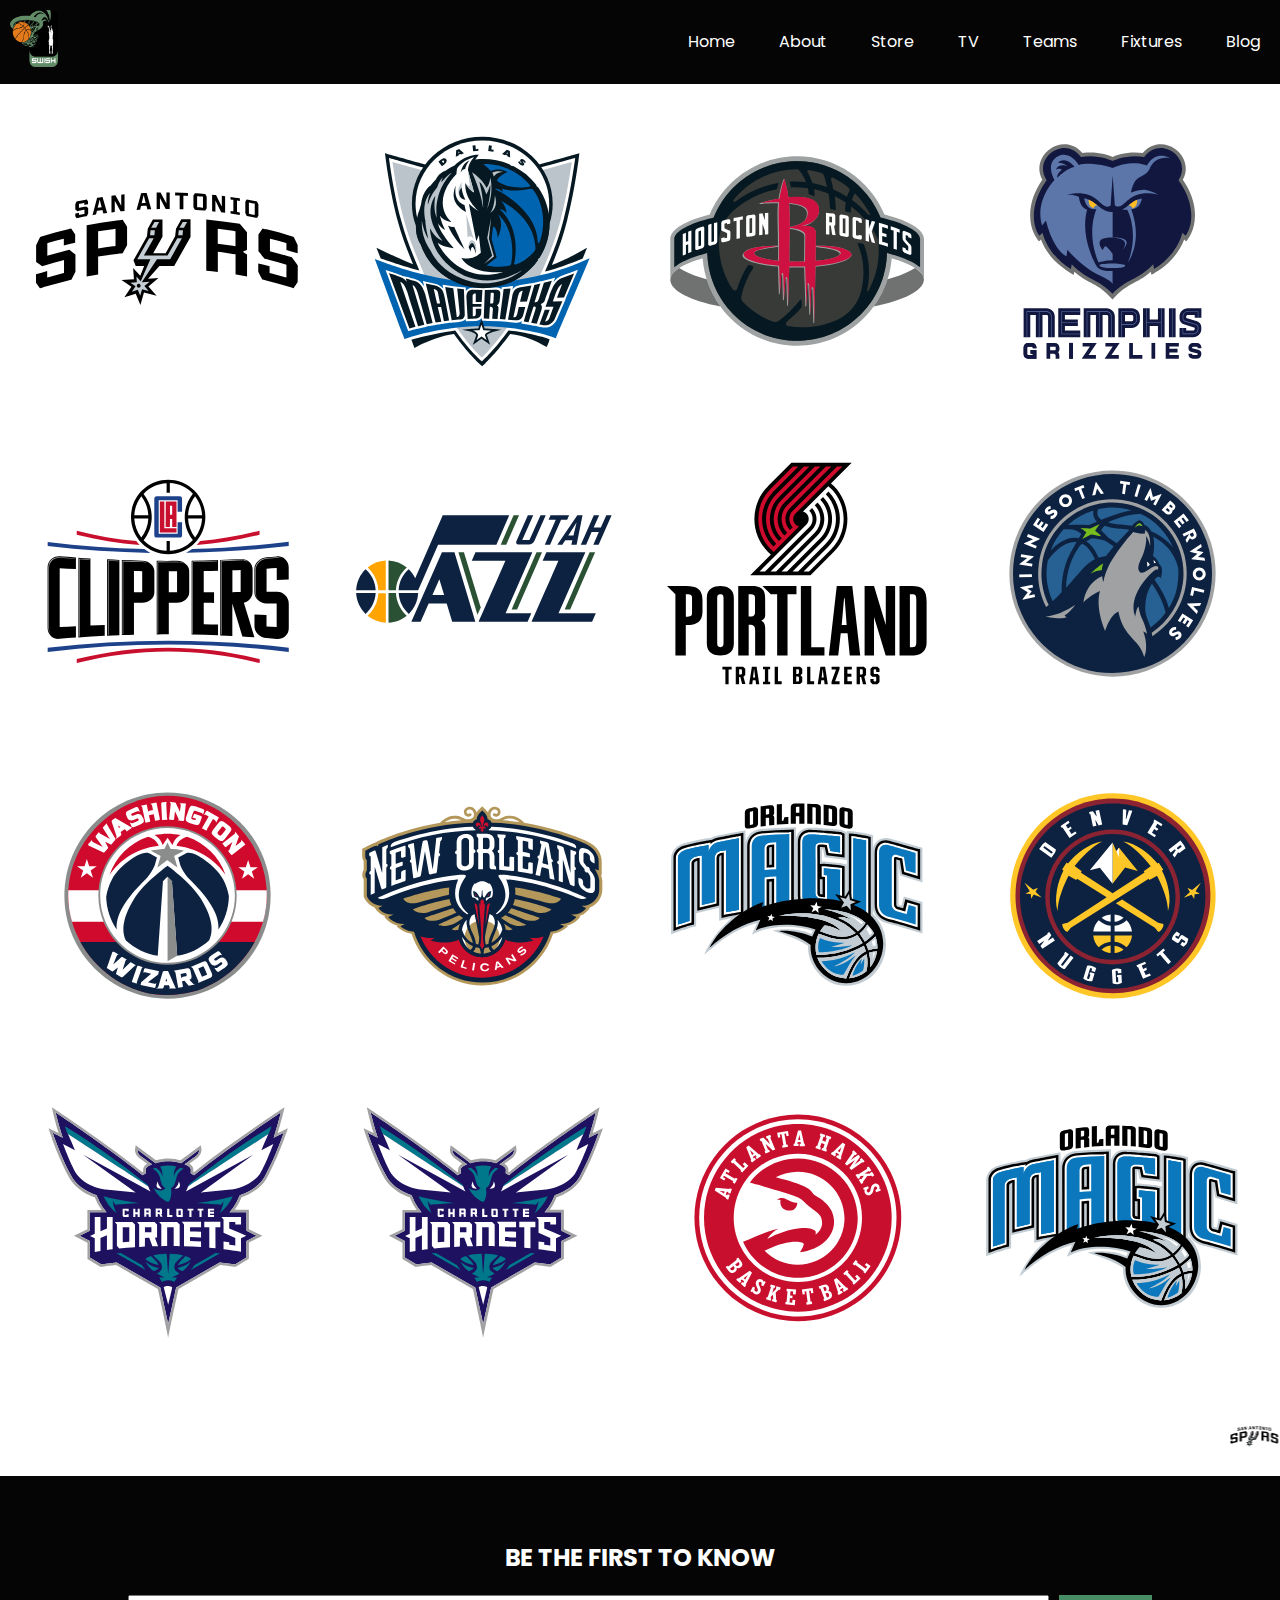
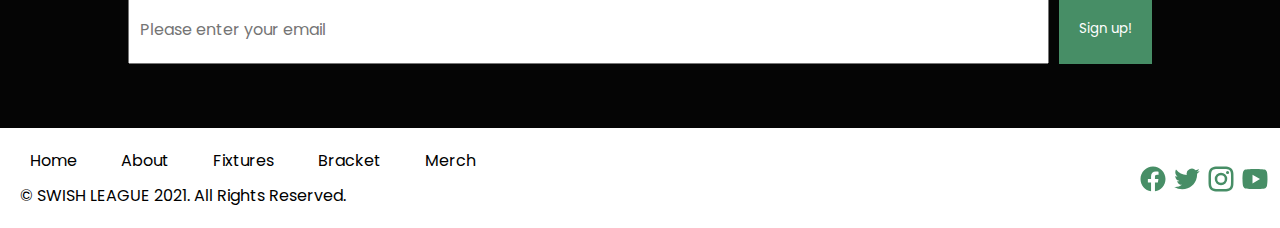
<file: teams/index.html>
<!DOCTYPE html>
<html lang="en">

<head>
  <meta charset="UTF-8">
  <meta http-equiv="X-UA-Compatible" content="IE=edge">
  <meta name="viewport" content="width=device-width, initial-scale=1.0">
  <!-- <link rel="stylesheet" href="../css/main.css"> -->
  <link rel="stylesheet" href="css/main.css">
  <title>Swish League Teams</title>
</head>

<body>
  <!-- Start of nav -->
  <nav>
    <!-- Brand Identity -->
    <div class="brand">
      <div class="logo">
        <a href="">
          <img src="../img/B5FA4883-small.png" alt="">
        </a>
      </div>
      <div class="burger">
        <button>
          <svg xmlns="http://www.w3.org/2000/svg" height="24" width="24" viewBox="0 0 24 24">
            <g>
                <path d="M18 18v2H6v-2h12zm3-7v2H3v-2h18zm-3-7v2H6V4h12z"/>
            </g>
        </svg>        
        </button>
      </div>
      <!-- End of burger -->
    </div>
    <!-- Brand Identity -->

    <!-- Menu option -->
    <div class="options">
      <a href="../index.html">Home</a>
      <a href="">About</a>
      <a href="../store/index.html">Store</a>
      <a href="../tv/index.html">TV</a>
      <a href="index.html">Teams</a>
      <a href="">Fixtures</a>
      <a href="../blog/index.html">Blog</a>
    </div>
    <!-- Menu Options -->
  </nav>
  <!-- End of nav -->

  <!-- Main -->
  <main>

    <a href="" class="team">
      <div class="img">
        <img src="img/0.svg" alt="">
      </div>
      <div class="team-name"></div>
    </a>


    <a href="" class="team">
      <div class="img">
        <img src="img/1.svg" alt="">
      </div>
      <div class="team-name"></div>
    </a>

    <a href="" class="team">
      <div class="img">
        <img src="img/2.svg" alt="">
      </div>
      <div class="team-name"></div>
    </a>

    <a href="" class="team">
      <div class="img">
        <img src="img/3.svg" alt="">
      </div>
      <div class="team-name"></div>
    </a>

    <a href="" class="team">
      <div class="img">
        <img src="img/4.svg" alt="">
      </div>
      <div class="team-name"></div>
    </a>

    <a href="" class="team">
      <div class="img">
        <img src="img/5.svg" alt="">
      </div>
      <div class="team-name"></div>
    </a>

    <a href="" class="team">
      <div class="img">
        <img src="img/6.svg" alt="">
      </div>
      <div class="team-name"></div>
    </a>

    <a href="" class="team">
      <div class="img">
        <img src="img/7.svg" alt="">
      </div>
      <div class="team-name"></div>
    </a>

    <a href="" class="team">
      <div class="img">
        <img src="img/8.svg" alt="">
      </div>
      <div class="team-name"></div>
    </a>

    <a href="" class="team">
      <div class="img">
        <img src="img/9.svg" alt="">
      </div>
      <div class="team-name"></div>
    </a>

    <a href="" class="team">
      <div class="img">
        <img src="img/10.svg" alt="">
      </div>
      <div class="team-name"></div>
    </a>

    <a href="" class="team">
      <div class="img">
        <img src="img/11.svg" alt="">
      </div>
      <div class="team-name"></div>
    </a>

    <a href="" class="team">
      <div class="img">
        <img src="img/12.svg" alt="">
      </div>
      <div class="team-name"></div>
    </a>

    <a href="" class="team">
      <div class="img">
        <img src="img/12.svg" alt="">
      </div>
      <div class="team-name"></div>
    </a>

    <a href="" class="team">
      <div class="img">
        <img src="img/13.svg" alt="">
      </div>
      <div class="team-name"></div>
    </a>

    <a href="" class="team">
      <div class="img">
        <img src="img/10.svg" alt="">
      </div>
      <div class="team-name"></div>
    </a>




  </main>
  <!-- Main -->


  <!-- Footer -->
  <footer>
    <!-- Marquee -->
    <marquee behavior="scroll" loop="20" width="100%" rection="left ">
      <img src="img/0.svg " alt=" ">
      <img src="img/1.svg " alt=" ">
      <img src="img/2.svg " alt=" ">
      <img src="img/3.svg " alt=" ">
      <img src="img/4.svg " alt=" ">
      <img src="img/5.svg " alt=" ">
      <img src="img/6.svg " alt=" ">
      <img src="img/7.svg " alt=" ">
      <img src="img/8.svg " alt=" ">
      <img src="img/9.svg " alt=" ">
      <img src="img/10.svg " alt=" ">
      <img src="img/11.svg " alt=" ">
      <img src="img/12.svg " alt=" ">
      <img src="img/13.svg " alt=" ">
      <img src="img/14.svg " alt=" ">
      <img src="img/15.svg " alt=" ">
      <img src="img/16.svg " alt=" ">
      <img src="img/17.svg " alt=" ">
      <img src="img/18.svg " alt=" ">
      <img src="img/19.svg " alt=" ">
      <img src="img/20.svg " alt=" ">
      <img src="img/21.svg " alt=" ">
      <img src="img/22.svg " alt=" ">
      <img src="img/23.svg " alt=" ">
      <img src="img/24.svg " alt=" ">
      <img src="img/25.svg " alt=" ">
      <img src="img/26.svg " alt=" ">
    </marquee>
    <!-- Marquee -->
    <form action=" ">
      <h2>Be the first to know</h2>
      <div class="inputs ">
        <input type="email " placeholder="Please enter your email ">
        <button>Sign up!</button>
      </div>

    </form>
    <div class="btm-nav ">
      <div class="links ">
        <a href=" ">Home</a>
        <a href=" ">About</a>
        <a href=" ">Fixtures</a>
        <a href=" ">Bracket</a>
        <a href=" ">Merch</a>
        <div class="copyright ">
          © SWISH LEAGUE 2021. All Rights Reserved.
        </div>
      </div>
      <!-- Bottom Navvigation -->

      <!-- links -->
      <div class="social-handles ">

        <a href="# ">
          <svg xmlns="http://www.w3.org/2000/svg " viewBox="0 0 24 24 " width=30 height=30>
          <path d="M12 2C6.477 2 2 6.477 2 12c0 4.991 3.657 9.128 8.438 9.879V14.89h-2.54V12h2.54V9.797c0-2.506 1.492-3.89 3.777-3.89 1.094 0 2.238.195 2.238.195v2.46h-1.26c-1.243 0-1.63.771-1.63 1.562V12h2.773l-.443 2.89h-2.33v6.989C18.343 21.129
    22 16.99 22 12c0-5.523-4.477-10-10-10z "/>
      </svg>
        </a>
        <!--Facebook Link-->

        <a href="# ">
          <svg xmlns="http://www.w3.org/2000/svg " viewBox="0 0 24 24 " width=30 height=30>
          <path d="M22.162 5.656a8.384 8.384 0 0 1-2.402.658A4.196 4.196 0 0 0 21.6 4c-.82.488-1.719.83-2.656 1.015a4.182 4.182 0 0 0-7.126 3.814 11.874 11.874 0 0 1-8.62-4.37 4.168 4.168 0 0 0-.566 2.103c0 1.45.738 2.731 1.86 3.481a4.168 4.168 0
    0 1-1.894-.523v.052a4.185 4.185 0 0 0 3.355 4.101 4.21 4.21 0 0 1-1.89.072A4.185 4.185 0 0 0 7.97 16.65a8.394 8.394 0 0 1-6.191 1.732 11.83 11.83 0 0 0 6.41 1.88c7.693 0 11.9-6.373 11.9-11.9 0-.18-.005-.362-.013-.54a8.496 8.496 0 0 0 2.087-2.165z "/>
      </svg>
        </a>
        <!--Twitter Link-->

        <a href="# ">
          <svg xmlns="http://www.w3.org/2000/svg " viewBox="0 0 24 24 " width=30 height=30>
          <path fill-rule="nonzero " d="M12 9a3 3 0 1 0 0 6 3 3 0 0 0 0-6zm0-2a5 5 0 1 1 0 10 5 5 0 0 1 0-10zm6.5-.25a1.25 1.25 0 0 1-2.5 0 1.25 1.25 0 0 1 2.5 0zM12 4c-2.474 0-2.878.007-4.029.058-.784.037-1.31.142-1.798.332-.434.168-.747.369-1.08.703a2.89
    2.89 0 0 0-.704 1.08c-.19.49-.295 1.015-.331 1.798C4.006 9.075 4 9.461 4 12c0 2.474.007 2.878.058 4.029.037.783.142 1.31.331 1.797.17.435.37.748.702 1.08.337.336.65.537 1.08.703.494.191 1.02.297 1.8.333C9.075 19.994 9.461 20 12 20c2.474 0 2.878-.007
    4.029-.058.782-.037 1.309-.142 1.797-.331.433-.169.748-.37 1.08-.702.337-.337.538-.65.704-1.08.19-.493.296-1.02.332-1.8.052-1.104.058-1.49.058-4.029 0-2.474-.007-2.878-.058-4.029-.037-.782-.142-1.31-.332-1.798a2.911 2.911 0 0 0-.703-1.08 2.884 2.884
    0 0 0-1.08-.704c-.49-.19-1.016-.295-1.798-.331C14.925 4.006 14.539 4 12 4zm0-2c2.717 0 3.056.01 4.122.06 1.065.05 1.79.217 2.428.465.66.254 1.216.598 1.772 1.153a4.908 4.908 0 0 1 1.153 1.772c.247.637.415 1.363.465 2.428.047 1.066.06 1.405.06 4.122
    0 2.717-.01 3.056-.06 4.122-.05 1.065-.218 1.79-.465 2.428a4.883 4.883 0 0 1-1.153 1.772 4.915 4.915 0 0 1-1.772 1.153c-.637.247-1.363.415-2.428.465-1.066.047-1.405.06-4.122.06-2.717 0-3.056-.01-4.122-.06-1.065-.05-1.79-.218-2.428-.465a4.89 4.89 0
    0 1-1.772-1.153 4.904 4.904 0 0 1-1.153-1.772c-.248-.637-.415-1.363-.465-2.428C2.013 15.056 2 14.717 2 12c0-2.717.01-3.056.06-4.122.05-1.066.217-1.79.465-2.428a4.88 4.88 0 0 1 1.153-1.772A4.897 4.897 0 0 1 5.45 2.525c.638-.248 1.362-.415 2.428-.465C8.944
    2.013 9.283 2 12 2z "/>
      </svg>
        </a>
        <!--Instagram Link-->

        <a href="# ">
          <svg xmlns="http://www.w3.org/2000/svg " viewBox="0 0 24 24 " width=30 height=30>
          <path d="M21.543 6.498C22 8.28 22 12 22 12s0 3.72-.457 5.502c-.254.985-.997 1.76-1.938 2.022C17.896 20 12 20 12 20s-5.893 0-7.605-.476c-.945-.266-1.687-1.04-1.938-2.022C2 15.72 2 12 2 12s0-3.72.457-5.502c.254-.985.997-1.76 1.938-2.022C6.107
    4 12 4 12 4s5.896 0 7.605.476c.945.266 1.687 1.04 1.938 2.022zM10 15.5l6-3.5-6-3.5v7z "/>
      </svg>
        </a>
        <!--Youtube Link-->

      </div>
      <!-- Social handles -->
    </div>
  </footer>
  <!-- Footer -->


  <script src="../js/jquery-3.6.0.js"></script>
  <script>
    document.querySelector(".burger button").addEventListener("click", () => {
      $("nav .options").slideToggle(1000);
    })
  </script>
</body>

</html>
</file>
<file: css/main.css>
@import url("https://fonts.googleapis.com/css2?family=Poppins:ital,wght@0,100;0,200;0,300;1,100;1,200;1,300&display=swap");
@import url("https://fonts.googleapis.com/css2?family=Montserrat:ital,wght@0,100;0,200;0,300;0,400;0,500;0,600;0,700;0,800;0,900;1,100;1,200;1,300;1,400;1,500;1,600;1,700;1,800;1,900&display=swap");
@import url("https://fonts.googleapis.com/css2?family=Jost:ital,wght@0,100;0,200;0,300;0,400;0,500;0,600;0,700;0,800;1,100;1,200;1,300;1,400;1,500;1,600;1,700;1,800&display=swap");
* {
  margin: 0;
  padding: 0;
  font-family: Poppins, Montserrat, Jost;
  outline: none;
  box-sizing: border-box;
}

a {
  text-decoration: none;
}

nav {
  position: sticky;
  width: 100%;
  top: 0;
  z-index: 1000;
  left: 0;
  background-color: #050505;
  color: white;
  display: flex;
  padding: 10px 0;
  align-items: center;
  align-content: center;
  flex-direction: row;
}
@media screen and (max-width: 735px) {
  nav {
    display: block;
  }
}
@media screen and (max-width: 735px) {
  nav .brand {
    display: flex;
  }
}
nav .brand .logo a img {
  width: 3em;
  margin-left: 10px;
}
nav .brand .burger {
  display: none;
  padding: 10px;
}
@media screen and (max-width: 735px) {
  nav .brand .burger {
    display: inherit;
    margin-left: auto;
    margin-right: 20px;
  }
}
nav .brand .burger button {
  background-color: #050505;
  border: none;
  cursor: pointer;
}
nav .brand .burger button svg path {
  fill: white;
}
nav .options {
  background-color: #050505;
  margin-left: auto;
}
@media screen and (max-width: 735px) {
  nav .options {
    margin-left: 0;
    display: none;
  }
}
nav .options a {
  color: white;
  padding: 20px;
  transition-property: all;
  transition-duration: 0.3s;
}
nav .options a:hover {
  color: black;
  background-color: white;
}
@media screen and (max-width: 735px) {
  nav .options a {
    display: block;
  }
}

section.hero {
  background: url("../img/basketball-25927905.png");
  background-size: cover;
  padding: 10% 20px;
}
section.hero .container {
  text-align: center;
}
section.hero .container .contents .d1 {
  font-size: 5em;
  color: #ff7904;
  text-transform: uppercase;
  font-weight: 800;
}
@media screen and (max-width: 735px) {
  section.hero .container .contents .d1 {
    font-size: 4em;
  }
}
section.hero .container .contents p {
  font-size: 3em;
  font-weight: 600;
}
@media screen and (max-width: 735px) {
  section.hero .container .contents p {
    font-size: 2em;
    color: #0a0a0a;
  }
}
section.hero .container .contents .button-row {
  margin-top: 20px;
  margin-bottom: 20px;
}
@media screen and (max-width: 735px) {
  section.hero .container .contents .button-row {
    display: flex;
    flex-direction: column;
    align-content: center;
    padding: 10px;
  }
}
section.hero .container .contents .button-row button {
  background-color: #478e66;
  border: none;
  padding: 20px 60px;
  color: white;
  font-size: 1em;
}
@media screen and (max-width: 735px) {
  section.hero .container .contents .button-row button {
    margin-top: 30px;
  }
}
section.hero .container .contents .button-row button:hover {
  background-color: #3c7c58;
}

footer {
  margin-top: 20px;
}
footer marquee img {
  width: 50px;
}
footer form {
  padding: 5% 10%;
  background-color: #050505;
}
@media screen and (max-width: 400px) {
  footer form {
    padding: 20px;
  }
}
footer form h2 {
  text-transform: uppercase;
  text-align: center;
  font-weight: 700;
  color: white;
  margin-bottom: 20px;
}
footer form .inputs {
  display: flex;
  justify-content: center;
}
@media screen and (max-width: 400px) {
  footer form .inputs {
    display: block;
  }
}
footer form .inputs input {
  flex-grow: 1;
  padding: 20px 10px;
  font-size: 1em;
}
@media screen and (max-width: 400px) {
  footer form .inputs input {
    width: 100%;
    display: block;
    margin-bottom: 10px;
  }
}
footer form .inputs button {
  padding: 0 20px;
  margin-left: 10px;
  background-color: #478e66;
  color: white;
  border: none;
}
@media screen and (max-width: 400px) {
  footer form .inputs button {
    display: block;
    width: 100%;
    margin: 0;
    padding: 20px 10px;
  }
}
footer .btm-nav {
  display: flex;
  margin-top: 10px;
  flex-direction: row;
  align-items: center;
}
@media screen and (max-width: 800px) {
  footer .btm-nav {
    display: block;
  }
}
footer .btm-nav .links {
  padding: 10px;
  margin-right: auto;
}
footer .btm-nav .links .copyright {
  padding: 10px;
}
footer .btm-nav .links a {
  color: black;
  padding: 20px;
}
@media screen and (max-width: 800px) {
  footer .btm-nav .links a {
    display: block;
  }
}
footer .btm-nav .links a:hover {
  text-decoration: underline;
  color: #ff7904;
}
footer .btm-nav .social-handles {
  margin-right: 10px;
}
@media screen and (max-width: 800px) {
  footer .btm-nav .social-handles {
    padding: 20px;
  }
}
footer .btm-nav .social-handles a svg path {
  fill: #478e66;
}

/*# sourceMappingURL=main.css.map */
</file>
<file: teams/css/main.css>
@import url("https://fonts.googleapis.com/css2?family=Poppins:ital,wght@0,100;0,200;0,300;1,100;1,200;1,300&display=swap");
@import url("https://fonts.googleapis.com/css2?family=Montserrat:ital,wght@0,100;0,200;0,300;0,400;0,500;0,600;0,700;0,800;0,900;1,100;1,200;1,300;1,400;1,500;1,600;1,700;1,800;1,900&display=swap");
@import url("https://fonts.googleapis.com/css2?family=Jost:ital,wght@0,100;0,200;0,300;0,400;0,500;0,600;0,700;0,800;1,100;1,200;1,300;1,400;1,500;1,600;1,700;1,800&display=swap");
* {
  margin: 0;
  padding: 0;
  font-family: Poppins, Montserrat, Jost;
  outline: none;
  box-sizing: border-box;
  transition-property: all;
}

a {
  text-decoration: none;
}

nav {
  position: sticky;
  width: 100%;
  top: 0;
  z-index: 1000;
  left: 0;
  background-color: #050505;
  color: white;
  display: flex;
  padding: 10px 0;
  align-items: center;
  align-content: center;
  flex-direction: row;
}
@media screen and (max-width: 735px) {
  nav {
    display: block;
  }
}
@media screen and (max-width: 735px) {
  nav .brand {
    display: flex;
  }
}
nav .brand .logo a img {
  width: 3em;
  margin-left: 10px;
}
nav .brand .burger {
  display: none;
  padding: 10px;
}
@media screen and (max-width: 735px) {
  nav .brand .burger {
    display: inherit;
    margin-left: auto;
    margin-right: 20px;
  }
}
nav .brand .burger button {
  background-color: #050505;
  border: none;
  cursor: pointer;
}
nav .brand .burger button svg path {
  fill: white;
}
nav .options {
  background-color: #050505;
  margin-left: auto;
}
@media screen and (max-width: 735px) {
  nav .options {
    margin-left: 0;
    display: none;
  }
}
nav .options a {
  color: white;
  padding: 20px;
  transition-property: all;
  transition-duration: 0.3s;
}
nav .options a:hover {
  color: black;
  background-color: white;
}
@media screen and (max-width: 735px) {
  nav .options a {
    display: block;
  }
}

section.hero {
  background: url("../img/basketball-25927905.png");
  background-size: cover;
  padding: 10% 20px;
}
section.hero .container {
  text-align: center;
}
section.hero .container .contents .d1 {
  font-size: 5em;
  color: #ff7904;
  text-transform: uppercase;
  font-weight: 800;
}
@media screen and (max-width: 735px) {
  section.hero .container .contents .d1 {
    font-size: 4em;
  }
}
section.hero .container .contents p {
  font-size: 3em;
  font-weight: 600;
}
@media screen and (max-width: 735px) {
  section.hero .container .contents p {
    font-size: 2em;
    color: #0a0a0a;
  }
}
section.hero .container .contents .button-row {
  margin-top: 20px;
  margin-bottom: 20px;
}
@media screen and (max-width: 735px) {
  section.hero .container .contents .button-row {
    display: flex;
    flex-direction: column;
    align-content: center;
    padding: 10px;
  }
}
section.hero .container .contents .button-row button {
  background-color: #478e66;
  border: none;
  padding: 20px 60px;
  color: white;
  font-size: 1em;
}
@media screen and (max-width: 735px) {
  section.hero .container .contents .button-row button {
    margin-top: 30px;
  }
}
section.hero .container .contents .button-row button:hover {
  background-color: #3c7c58;
}

footer {
  margin-top: 20px;
}
footer marquee img {
  width: 50px;
}
footer form {
  padding: 5% 10%;
  background-color: #050505;
}
@media screen and (max-width: 400px) {
  footer form {
    padding: 20px;
  }
}
footer form h2 {
  text-transform: uppercase;
  text-align: center;
  font-weight: 700;
  color: white;
  margin-bottom: 20px;
}
footer form .inputs {
  display: flex;
  justify-content: center;
}
@media screen and (max-width: 400px) {
  footer form .inputs {
    display: block;
  }
}
footer form .inputs input {
  flex-grow: 1;
  padding: 20px 10px;
  font-size: 1em;
}
@media screen and (max-width: 400px) {
  footer form .inputs input {
    width: 100%;
    display: block;
    margin-bottom: 10px;
  }
}
footer form .inputs button {
  padding: 0 20px;
  margin-left: 10px;
  background-color: #478e66;
  color: white;
  border: none;
}
@media screen and (max-width: 400px) {
  footer form .inputs button {
    display: block;
    width: 100%;
    margin: 0;
    padding: 20px 10px;
  }
}
footer .btm-nav {
  display: flex;
  margin-top: 10px;
  flex-direction: row;
  align-items: center;
}
@media screen and (max-width: 800px) {
  footer .btm-nav {
    display: block;
  }
}
footer .btm-nav .links {
  padding: 10px;
  margin-right: auto;
}
footer .btm-nav .links .copyright {
  padding: 10px;
}
footer .btm-nav .links a {
  color: black;
  padding: 20px;
}
@media screen and (max-width: 800px) {
  footer .btm-nav .links a {
    display: block;
  }
}
footer .btm-nav .links a:hover {
  text-decoration: underline;
  color: #ff7904;
}
footer .btm-nav .social-handles {
  margin-right: 10px;
}
@media screen and (max-width: 800px) {
  footer .btm-nav .social-handles {
    padding: 20px;
  }
}
footer .btm-nav .social-handles a:hover svg path {
  fill: #ff7904;
}
footer .btm-nav .social-handles a svg path {
  fill: #478e66;
}

section.latest-news {
  padding: 20px;
}
section.latest-news h2 {
  text-transform: uppercase;
  font-size: 3.5em;
}
section.latest-news .news .top-news {
  grid-gap: 50px;
  display: grid;
  grid-template-columns: 2fr 1fr;
}
@media screen and (max-width: 1210px) {
  section.latest-news .news .top-news {
    display: none;
  }
}
section.latest-news .news .top-news .top-news-img img {
  min-width: 100%;
}
section.latest-news .news .top-news .top-news-details {
  display: flex;
  flex-direction: column;
}
section.latest-news .news .top-news .top-news-details .title {
  font-size: 2.5em;
  font-weight: 600;
  margin-bottom: auto;
}
section.latest-news .news .top-news .top-news-details .news-summary {
  font-size: 1.5em;
}
section.latest-news .news .top-news .top-news-details .date {
  margin-top: auto;
  font-size: 1em;
  color: #b9b9b9;
}
section.latest-news .news .other-news {
  margin-top: 20px;
  display: grid;
  grid-gap: 20px;
  grid-template-columns: repeat(2, 1fr);
}
@media screen and (max-width: 1210px) {
  section.latest-news .news .other-news {
    grid-gap: 10px;
  }
}
@media screen and (max-width: 900px) {
  section.latest-news .news .other-news {
    grid-template-columns: repeat(1, 1fr);
  }
}
section.latest-news .news .other-news .new-news:nth-of-type(3), section.latest-news .news .other-news .new-news:nth-of-type(4) {
  display: none;
}
section.latest-news .news .other-news .new-news .news-img img {
  min-width: 100%;
}
section.latest-news .news .other-news .new-news .title {
  font-weight: 700;
}
section.latest-news .news .other-news .new-news .date {
  margin-top: auto;
  font-size: 1em;
  color: #b9b9b9;
}

main {
  display: grid;
  grid-template-columns: repeat(4, 1fr);
  grid-gap: 20px;
  padding: 20px;
}
@media screen and (max-width: 400px) {
  main {
    grid-template-columns: repeat(2, 1fr);
  }
}
main .team {
  padding: 10px;
  text-align: center;
  color: black;
  font-weight: 600;
  font-size: 1.1em;
}
main .team :hover {
  transform: scale(1.1);
  transition-duration: 500ms;
}
main .team .img img {
  width: 100%;
}

/*# sourceMappingURL=main.css.map */
</file>
